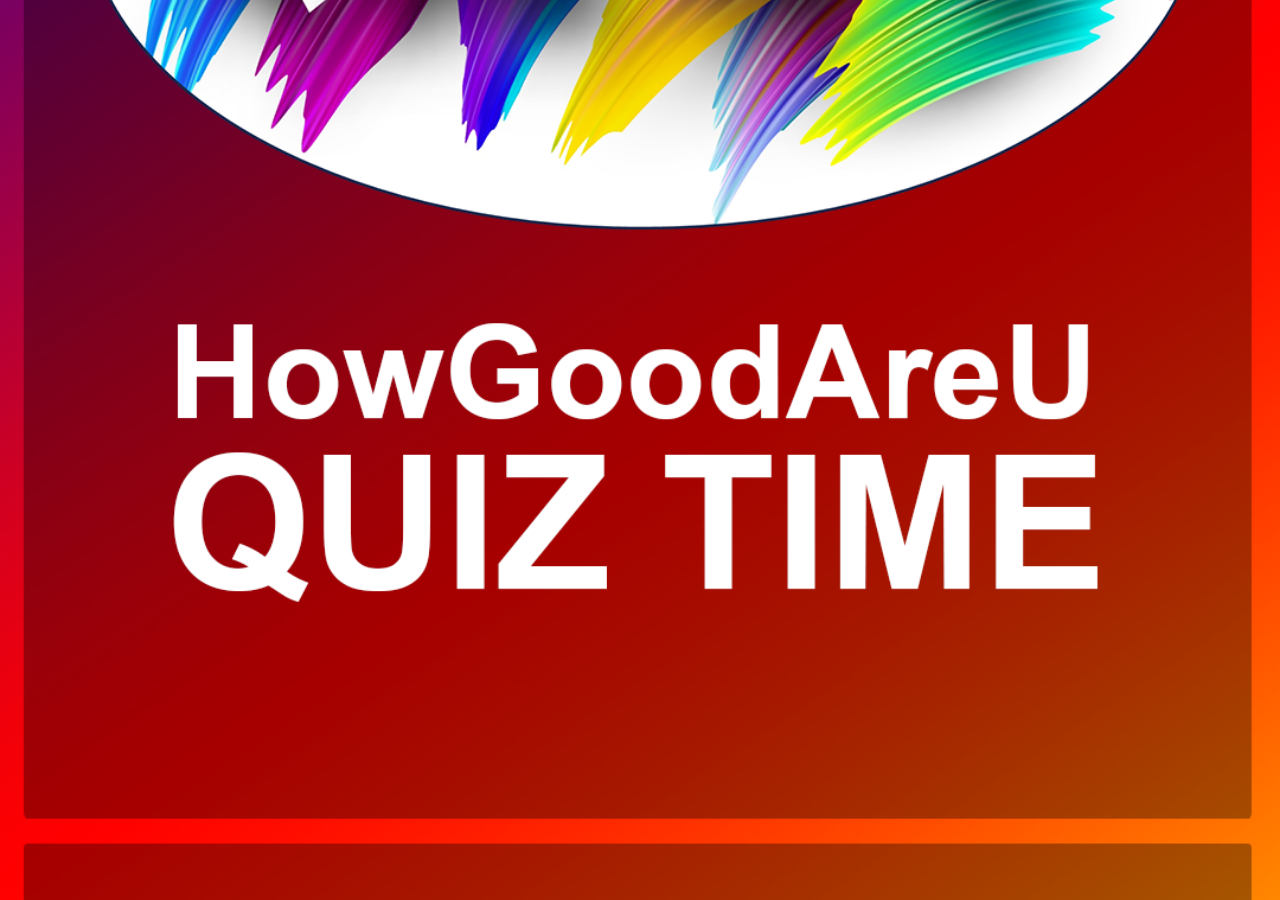
<file: index.html>
<!DOCTYPE html>
<html lang="en">
<head>
    <link rel="stylesheet" href="index.css">
    <meta charset="UTF-8">
    <meta name="viewport" content="width=device-width, initial-scale=1.0, user-scalable=no">
    <meta name="theme-color" content="#1c1c1c"/>
</head>
<body>
    <!-- Hello - testing github pages.  --->
    <button id="scantopic_button" onclick="location.href='/scan'"></button>
    <button id="information_button" onclick="showPopup()"></button>
    <div id="info_popup">
        <span id="close_popup" onclick="hidePopup()">×</span>
        <p><strong>Important Information:</strong></p>
        <p>This is a maths quiz in which you will answer 3 short and easy questions. <br><br> This was made for the <strong>RO50</strong> coursework project of Augmented Reality. <br><br> To start simply press the <strong>Scan Topic</strong> button and point the camera at the piece of paper you were provided.</p>
    </div>
    <img id="overlay-image" src="/assets/images/home_background.png" alt="Overlay Image">
    <script src="index.js"></script>
</body>
</html>
</file>
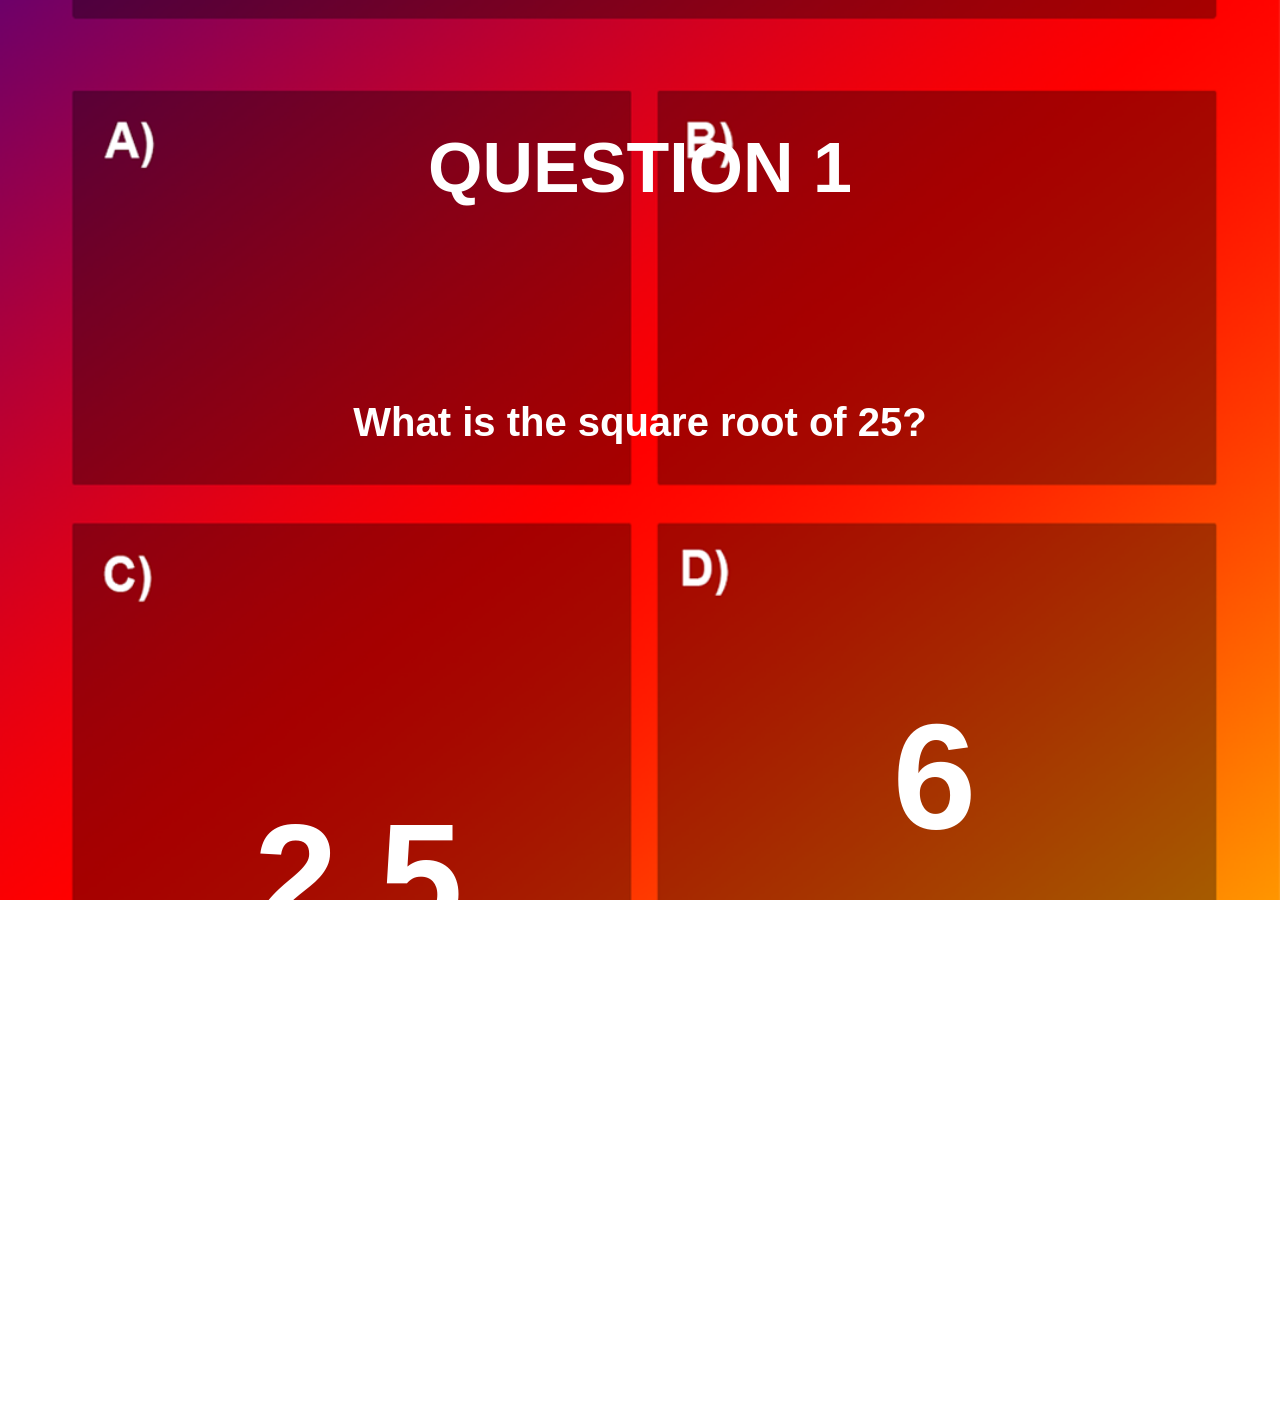
<file: quiz/index.html>
<!DOCTYPE html>
<html>
  <head> 
    <link rel="stylesheet" href="/quiz/quiz.css">
    <meta name="theme-color" content="#1c1c1c"/>
  </head>
  <body>
    
    <div id="question_title">
        <p id=title_text>QUESTION 1</p> 
    </div>
    
    <div id="question">
        <p id="question_text">1+1</p> 
    </div>

    <div id="answer_one"> 
        <button id="one_button"></button> 
        <p id="one_text">4</p> 
    </div>

    <div id="answer_two">
        <button id="two_button"></button> 
        <p id="two_text">2</p> 
    </div>

    <div id="answer_three">
        <button id="three_button"></button>   
        <p id="three_text">62</p> 
    </div>

    <div id="answer_four">
        <button id="four_button"></button>  
        <p id="four_text">9</p> 
    </div>

    <button id="refresh_button"></button>
    <button id="home_button"></button>
    
    <div id="quiz-popup" style="display: none;">
      <div id="popup-content">
          <p id="popup-message"></p>
          <p>Redirecting to the home page in <span id="countdown">5</span> seconds...</p>
        </div>
    </div>
  
    <img id="overlay-image" src="/assets/images/quiz_background.png" alt="Overlay Image">

    <script src="/quiz/quiz.js"></script>
  </body>
</html>
</file>
<file: index.css>
body, html {
    margin: 0;
    overflow: hidden;
    height: 100%;
    width: 100%;
    touch-action: manipulation; /* Prevent unintended zooming */
}

#overlay-image {
    position: absolute;
    top: 0;
    left: 0;
    width: 100%;
    height: 100%;
    object-fit: cover;
    pointer-events: none; 
    z-index: 10;
}

#scantopic_button {
    background: transparent;
    border: none;
    cursor: pointer;
    position: fixed;
    left: 50%;
    transform: translateX(-50%);
    width: 380px;
    height: 93px;
    z-index: 11;
    margin-top: 515px;
    margin-left: 0%;
}

#information_button {
    background: transparent;
    border: none;
    cursor: pointer;
    position: fixed;
    left: 50%;
    transform: translateX(-50%);
    width: 380px;
    height: 93px;
    z-index: 11;
    margin-top: 617px;
    margin-left: 0%;
}

/* Popup styling */
#info_popup {
    display: none;
    position: fixed;
    top: 50%;
    left: 50%;
    transform: translate(-50%, -50%);
    background-color: rgba(255, 255, 255, 0.993);
    border: 2px solid #ccc;
    border-radius: 10px;
    padding: 20px;
    z-index: 20;
    box-shadow: 0 4px 8px rgba(0, 0, 0, 0.2);
    text-align: center;
    width: 85vw; /* Make the popup width the same as the screen */
    max-width: 100%; /* Prevent overflow */
}

/* Close button (cross) in the top right */
#close_popup {
    position: absolute;
    top: 10px;
    right: 10px;
    font-size: 32px;
    font-weight: bold;
    color: #333;
    cursor: pointer;
}

#close_popup:hover {
    color: #f44336; /* Red color on hover */
}

#info_popup p {
    margin: 10px 0;
    font-size: 16px;
    line-height: 1.5;
    font-family: Arial;
}
</file>
<file: quiz/quiz.css>
body, html {
    margin: 0;
    overflow: hidden;
    height: 100%;
    width: 100%;
}
  
#overlay-image {
    position: absolute;
    top: 0;
    left: 0;
    width: 100%;
    height: 100%;
    object-fit: cover;
    pointer-events: none; 
    z-index: 10;
}

#question_title {
    font-size: 70px;
    font-weight: bold;
    font-family: Arial;
    color: white;
    z-index: 11;
    position: relative;
    text-align: center;
    margin-top: 10%;
}

#question_text {
    width: 80%;
    text-align: center;
    margin: auto;
}

#question {
    font-size: 40px;
    font-weight: bold;
    font-family: Arial;
    color: white;
    z-index: 12;
    position: relative;
    text-align: center;
    margin-top: 15%;
}

#answer_one {
    font-size: 150px;
    font-weight: bold;
    font-family: Arial;
    color: white;
    z-index: 13;
    position: relative;
    text-align: center;
    margin-top: 21%;
    margin-right: 44%;
}

#answer_two {
    font-size: 150px;
    font-weight: bold;
    font-family: Arial;
    color: white;
    z-index: 14;
    position: relative;
    text-align: center;
    margin-top: -33%;
    margin-left: 46%;
}

#answer_three {
    font-size: 150px;
    font-weight: bold;
    font-family: Arial;
    color: white;
    z-index: 15;
    position: relative;
    text-align: center;
    margin-top: 17%;
    margin-left: -44%;
}

#answer_four {
    font-size: 150px;
    font-weight: bold;
    font-family: Arial;
    color: white;
    z-index: 16;
    position: relative;
    text-align: center;
    margin-top: -34%;
    margin-right: -47%;
}

#one_button {
    background: transparent;
    border: none;
    cursor: pointer;
    position: fixed;
    left: 50%;
    transform: translateX(-50%);
    width: 440px;
    height: 305px;
    z-index: 11;
    margin-top: -6%;
    margin-left: -23%;
}

#two_button {
    background: transparent;
    border: none;
    cursor: pointer;
    position: fixed;
    left: 50%;
    transform: translateX(-50%);
    width: 440px;
    height: 305px;
    z-index: 11;
    margin-top: -59px;
    margin-left: 23%;
}

#three_button {
    background: transparent;
    border: none;
    cursor: pointer;
    position: fixed;
    left: 50%;
    transform: translateX(-50%);
    width: 440px;
    height: 305px;
    z-index: 11;
    margin-top: -63px;
    margin-left: -23%;
}

#four_button {
    background: transparent; 
    border: none;
    cursor: pointer;
    position: fixed;
    left: 50%;
    transform: translateX(-50%);
    width: 440px;
    height: 305px;
    z-index: 11;
    margin-top: -54px;
    margin-left: 23%;
}

#refresh_button {
    background: transparent;
    border: none;
    cursor: pointer;
    position: fixed;
    left: 50%;
    transform: translateX(-50%);
    width: 199px;
    height: 185px;
    z-index: 11;
    margin-top: -15px;
    margin-left: -34%;
}

#home_button {
    background: transparent;
    border: none;
    cursor: pointer;
    position: fixed;
    left: 50%;
    transform: translateX(-50%);
    width: 199px;
    height: 185px;
    z-index: 11;
    margin-top: 203px;
    margin-left: -34%;
}

#quiz-popup {
    position: fixed;
    top: 0;
    left: 0;
    width: 100%;
    height: 100%;
    background: rgba(0, 0, 0, 0.8); /* Dark semi-transparent background */
    display: flex;
    justify-content: center;
    align-items: center;
    z-index: 1000; /* Ensure it appears above other elements */
}

#popup-content {
    background: white;
    width: 60%;
    padding: 30px;
    border-radius: 15px;
    text-align: center;
    font-family: Arial;
    box-shadow: 0 6px 12px rgba(0, 0, 0, 0.3); 
}

#popup-message {
    font-size: 24px;
    margin-bottom: 15px; 
}

#countdown {
    font-size: 32px;
    font-weight: bold;
    color: red;
}

#popup-content p {
    font-size: 30px;
}
</file>
